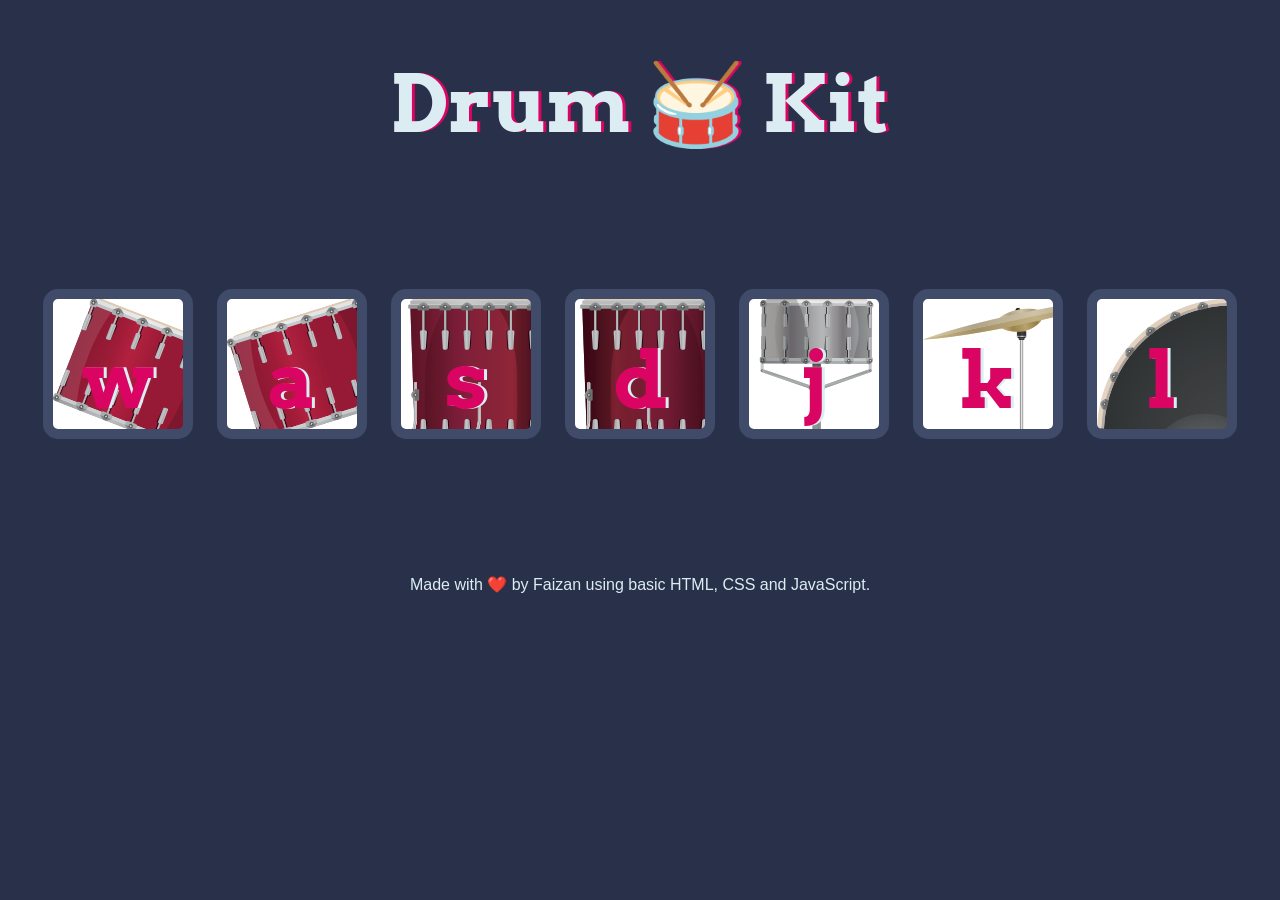
<file: Drum Kit Website/index.html>
<!DOCTYPE html>
<html lang="en" dir="ltr">

<head>
  <meta charset="utf-8">
  <title>Drum Kit</title>
  <link rel="stylesheet" href="css/styles.css">
  <link href="https://fonts.googleapis.com/css?family=Arvo" rel="stylesheet">
</head>

<body>

  <h1 id="title">Drum 🥁 Kit</h1>
  <div class="set">
    <button class="w drum">w</button>
    <button class="a drum">a</button>
    <button class="s drum">s</button>
    <button class="d drum">d</button>
    <button class="j drum">j</button>
    <button class="k drum">k</button>
    <button class="l drum">l</button>
  </div>

  <footer>
    Made with ❤️ by Faizan using basic HTML, CSS and JavaScript.
  </footer>

  <!-- Updated the path to the JavaScript file if necessary -->
  <script src="js/index.js"></script>
</body>

</html>
</file>
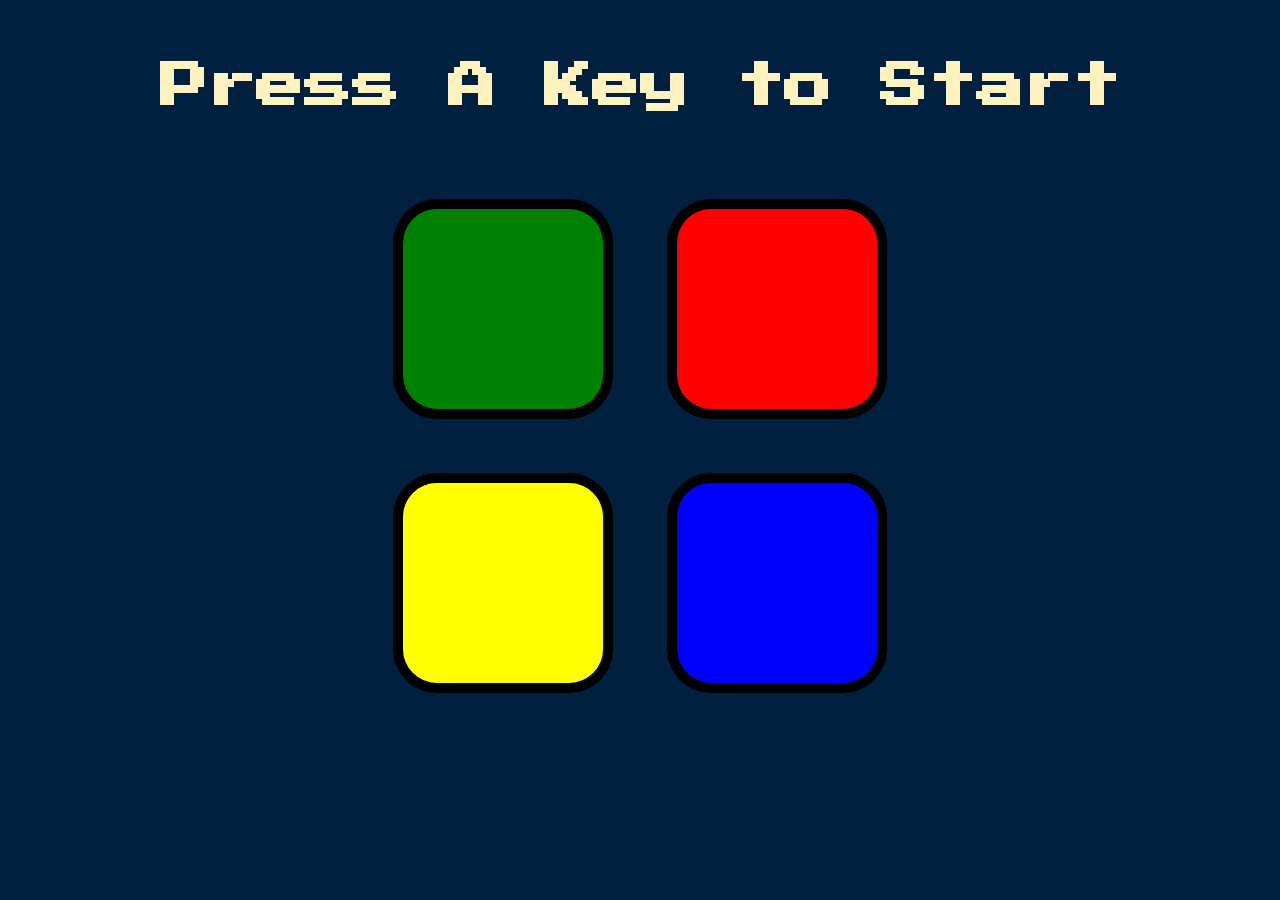
<file: Simon Game/index.html>
<!DOCTYPE html>
<html lang="en" dir="ltr">

<head>
  <meta charset="utf-8">
  <title>Simon</title>
  <link rel="stylesheet" href="styles.css">
  <link href="https://fonts.googleapis.com/css?family=Press+Start+2P" rel="stylesheet">
</head>

<body>
  <h1 id="level-title">Press A Key to Start</h1>
  <div class="container">
    <div lass="row">

      <div type="button" id="green" class="btn green">

      </div>

      <div type="button" id="red" class="btn red">

      </div>
    </div>

    <div class="row">

      <div type="button" id="yellow" class="btn yellow">

      </div>
      <div type="button" id="blue" class="btn blue">

      </div>

    </div>

  </div>
  <script src="https://code.jquery.com/jquery-3.7.1.js" integrity="sha256-eKhayi8LEQwp4NKxN+CfCh+3qOVUtJn3QNZ0TciWLP4="
    crossorigin="anonymous"></script>
  <script src="game.js"></script>
</body>

</html>
</file>
<file: Drum Kit Website/css/styles.css>
body {
  text-align: center;
  background-color: #283149;
}

h1 {
  font-size: 5rem;
  color: #dbedf3;
  font-family: "Arvo", cursive;
  text-shadow: 3px 0 #da0463;
}

footer {
  color: #dbedf3;
  font-family: sans-serif;
}

.w {
  background-image: url("../assets/images/tom1.png");
}

.a {
  background-image: url("../assets/images/tom2.png");
}

.s {
  background-image: url("../assets/images/tom3.png");
}

.d {
  background-image: url("../assets/images/tom4.png");
}

.j {
  background-image: url("../assets/images/snare.png");
}

.k {
  background-image: url("../assets/images/crash.png");
}

.l {
  background-image: url("../assets/images/kick.png");
}

.set {
  margin: 10% auto;
}

.game-over {
  background-color: red;
  opacity: 0.8;
}

.pressed {
  box-shadow: 0 3px 4px 0 #dbedf3;
  opacity: 0.5;
}

.red {
  color: red;
}

.drum {
  outline: none;
  border: 10px solid #404b69;
  font-size: 5rem;
  font-family: "Arvo", cursive;
  line-height: 2;
  font-weight: 900;
  color: #da0463;
  text-shadow: 3px 0 #dbedf3;
  border-radius: 15px;
  display: inline-block;
  width: 150px;
  height: 150px;
  text-align: center;
  margin: 10px;
  background-color: white;
}
</file>
<file: Simon Game/styles.css>
body {
  text-align: center;
  background-color: #011F3F;
}

#level-title {
  font-family: 'Press Start 2P', cursive;
  font-size: 3rem;
  margin:  5%;
  color: #FEF2BF;
}

.container {
  display: block;
  width: 50%;
  margin: auto;

}

.btn {
  margin: 25px;
  display: inline-block;
  height: 200px;
  width: 200px;
  border: 10px solid black;
  border-radius: 20%;
}

.game-over {
  background-color: red;
  opacity: 0.8;
}

.red {
  background-color: red;
}

.green {
  background-color: green;
}

.blue {
  background-color: blue;
}

.yellow {
  background-color: yellow;
}

.pressed {
  box-shadow: 0 0 20px white;
  background-color: grey;
}
</file>
